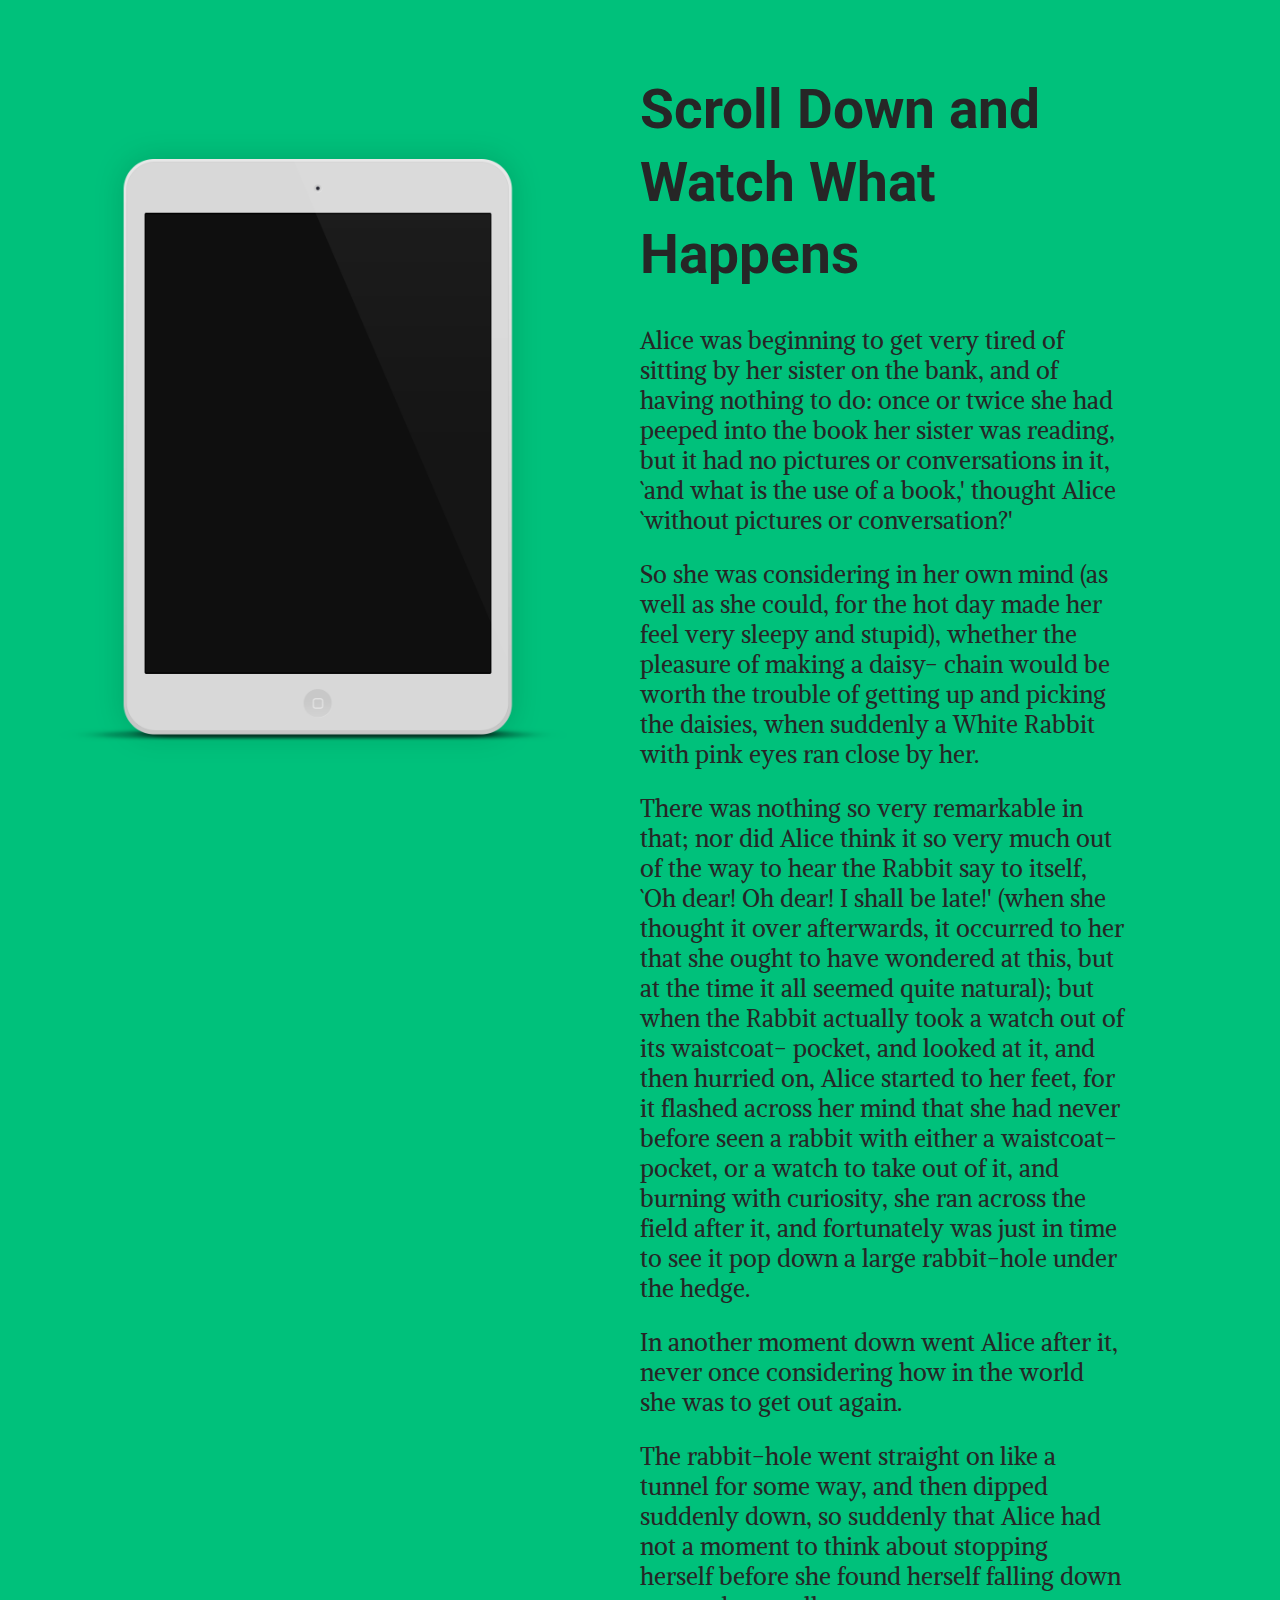
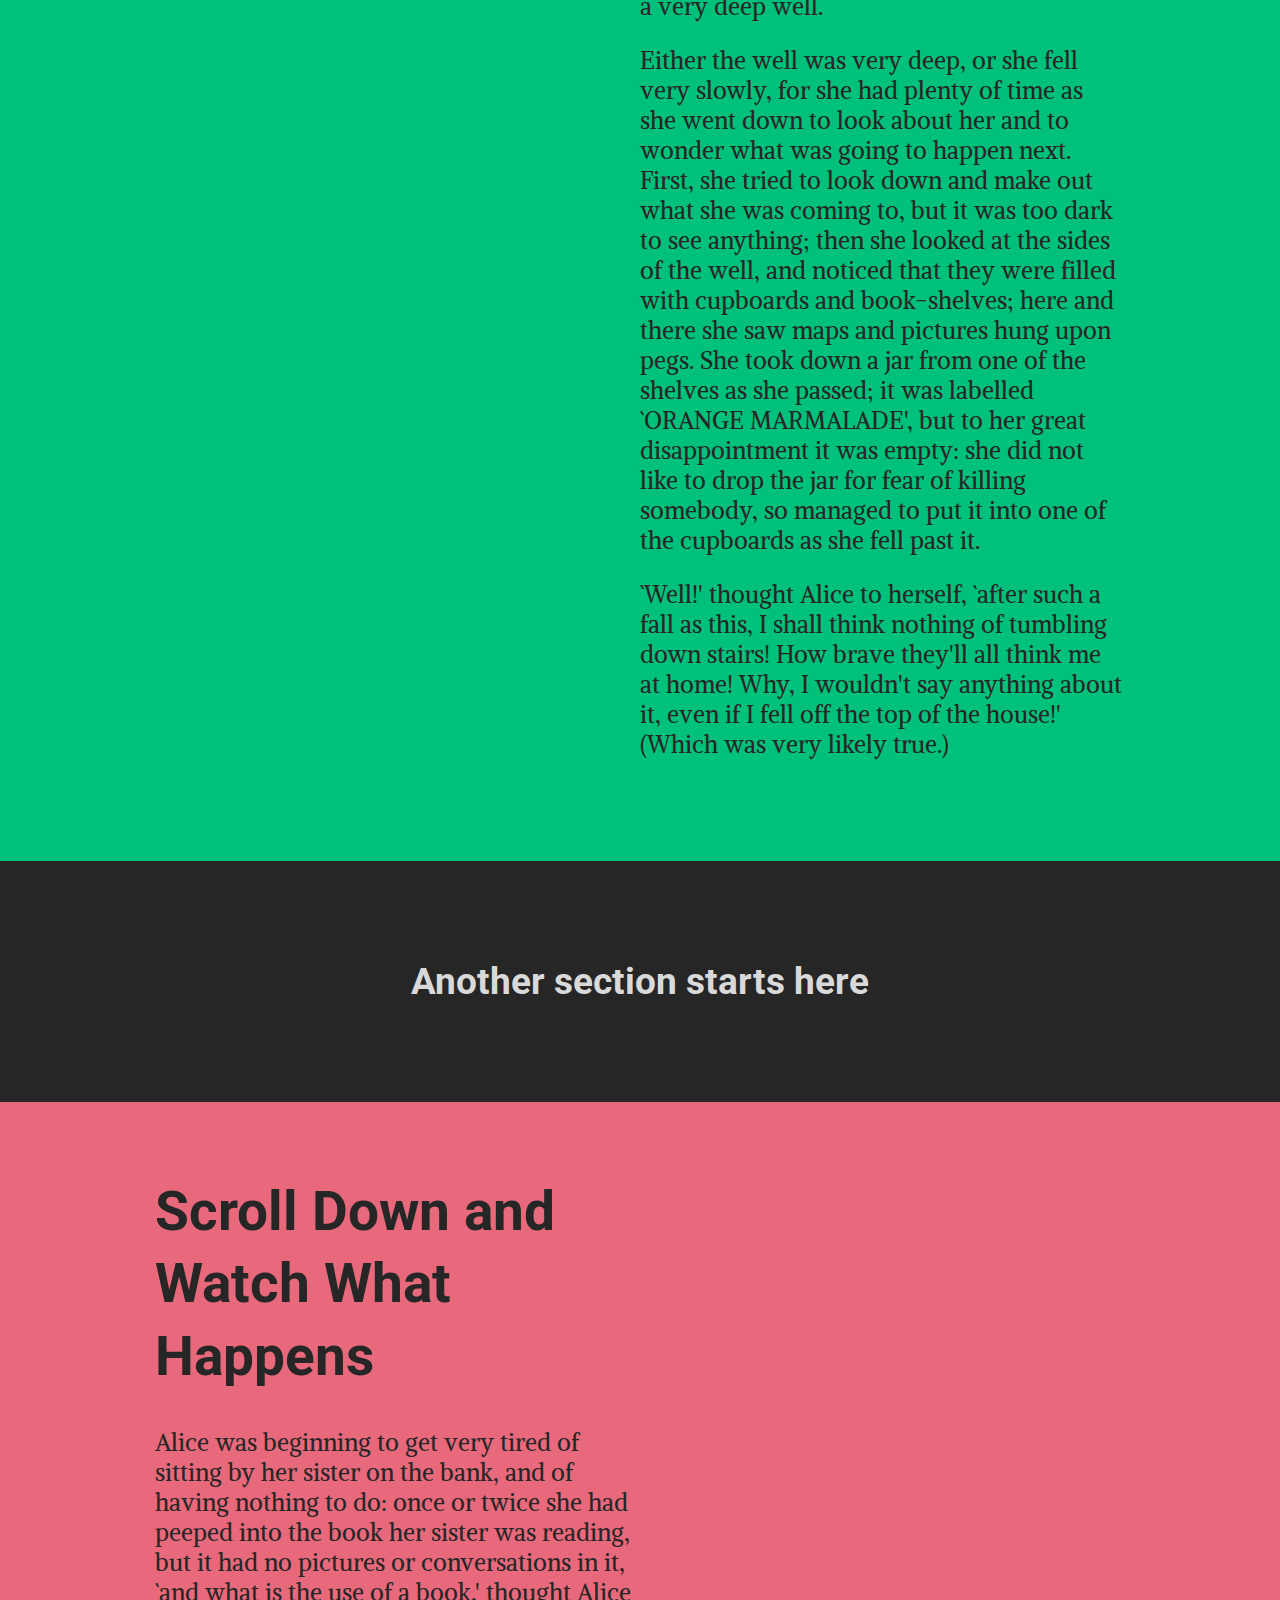
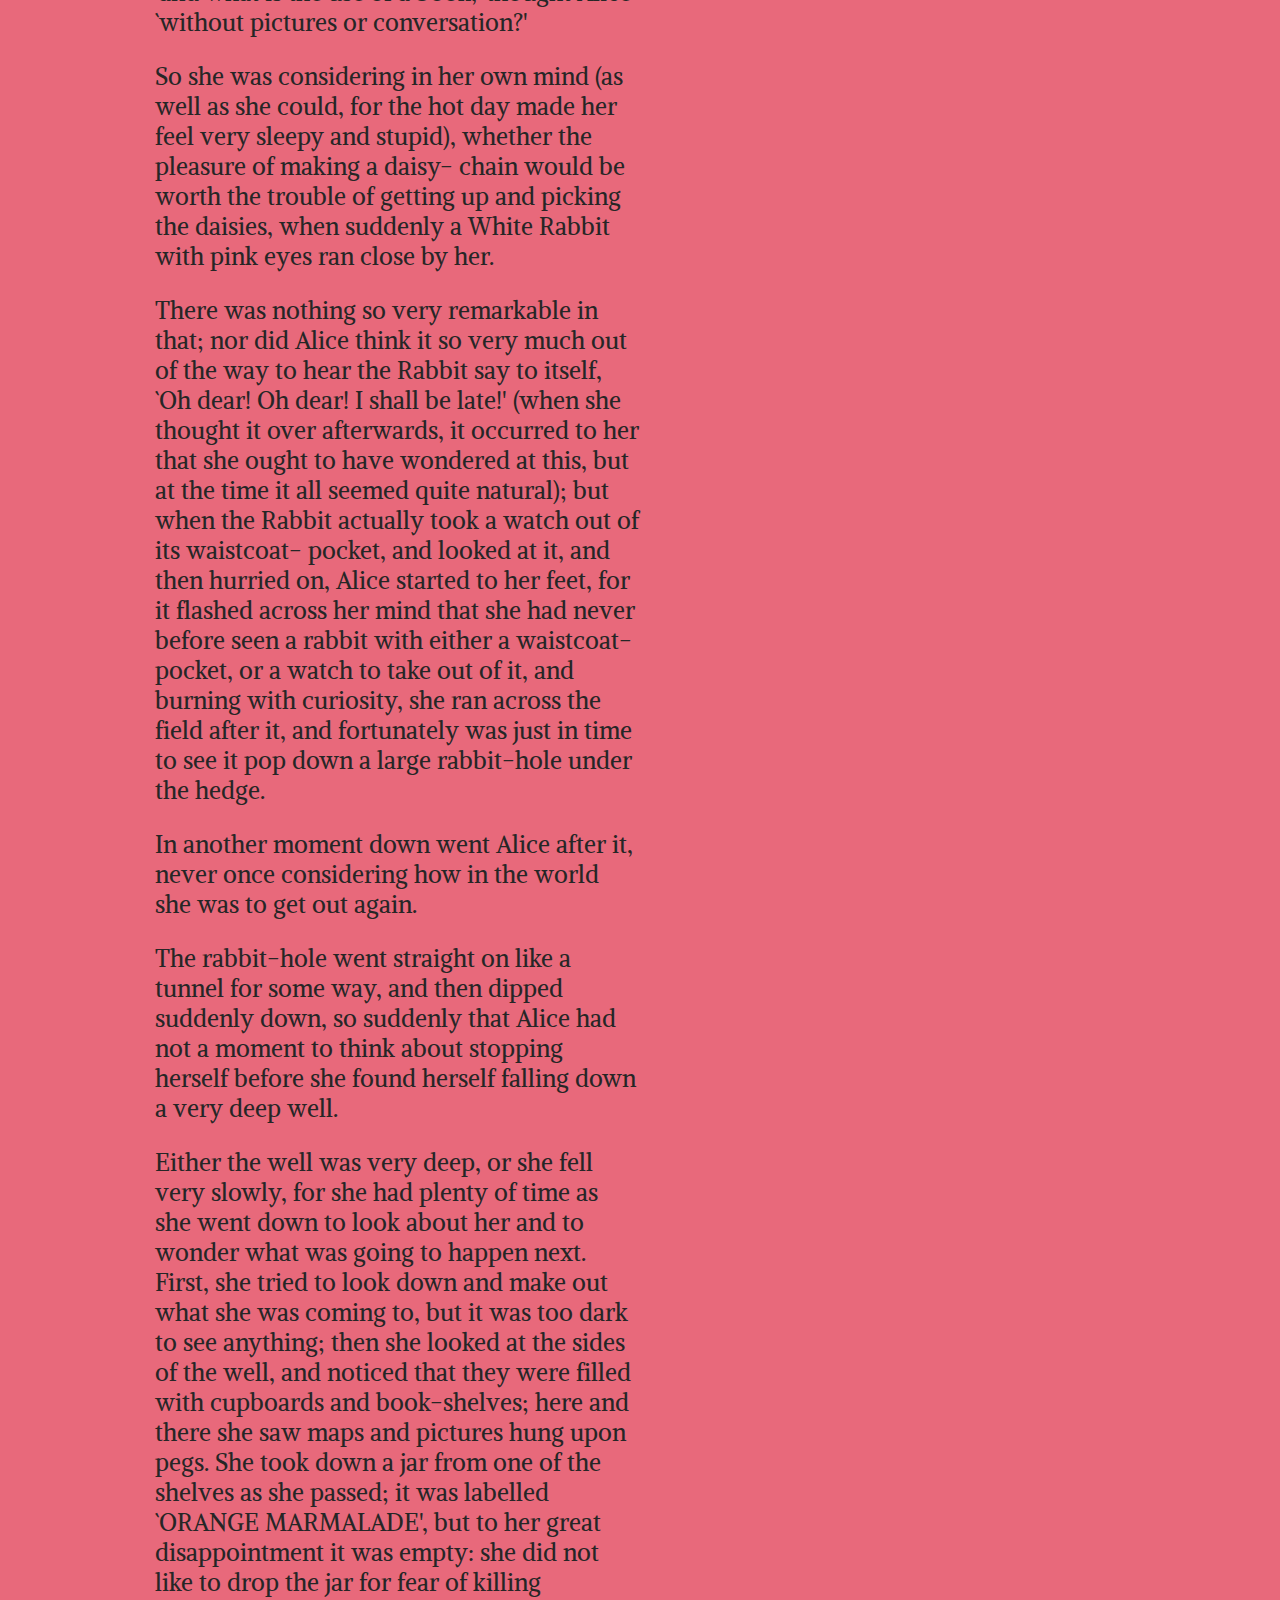
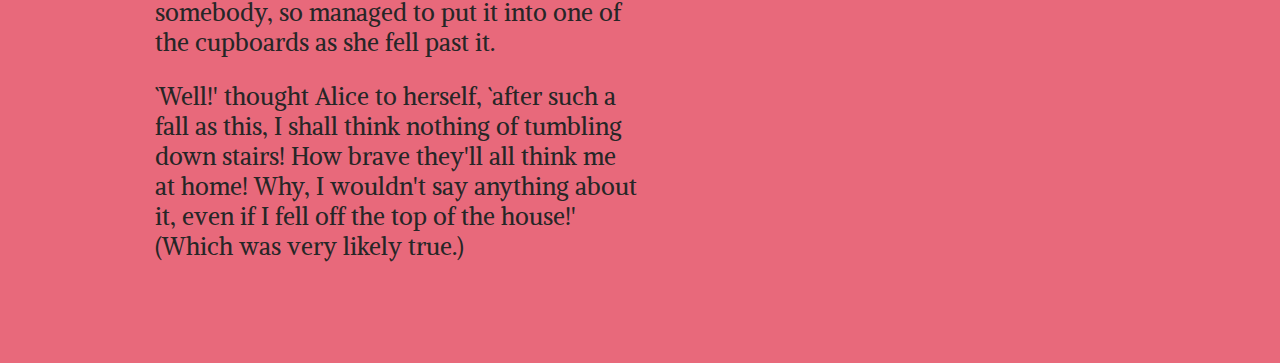
<file: Ez_MaskLayout/index.html>
<!DOCTYPE html>
<html lang="en">
  <head>
    <title>A Visual Demonstration of background-attachment: fixed;</title>
    <meta charset="utf-8">
    <meta http-equiv="X-UA-Compatible" content="IE=edge">
    <meta name="viewport" content="width=device-width, initial-scale=1.0">
    <link href="css/style.css" rel="stylesheet" type="text/css">
    <link href="http://fonts.googleapis.com/css?family=Alike|Roboto:900" rel="stylesheet" type="text/css">
  </head>
  <body>
    <div class="content right illustration_01">
      <h2>Scroll Down and Watch What Happens</h2>
      <p>
      Alice was beginning to get very tired of sitting by her sister on the bank, and of having nothing to do: once or twice she had peeped into the book her sister was reading, but it had no pictures or conversations in it, `and what is the use of a book,' thought Alice `without pictures or conversation?'
      </p>
      <p>
      So she was considering in her own mind (as well as she could, for the hot day made her feel very sleepy and stupid), whether the pleasure of making a daisy- chain would be worth the trouble of getting up and picking the daisies, when suddenly a White Rabbit with pink eyes ran close by her.
      </p>
      <p>
      There was nothing so very remarkable in that; nor did Alice think it so very much out of the way to hear the Rabbit say to itself, `Oh dear! Oh dear! I shall be late!' (when she thought it over afterwards, it occurred to her that she ought to have wondered at this, but at the time it all seemed quite natural); but when the Rabbit actually took a watch out of its waistcoat- pocket, and looked at it, and then hurried on, Alice started to her feet, for it flashed across her mind that she had never before seen a rabbit with either a waistcoat-pocket, or a watch to take out of it, and burning with curiosity, she ran across the field after it, and fortunately was just in time to see it pop down a large rabbit-hole under the hedge.
      </p>
      <p>
      In another moment down went Alice after it, never once considering how in the world she was to get out again.
      </p>
      <p>
      The rabbit-hole went straight on like a tunnel for some way, and then dipped suddenly down, so suddenly that Alice had not a moment to think about stopping herself before she found herself falling down a very deep well.
      </p>
      <p>
      Either the well was very deep, or she fell very slowly, for she had plenty of time as she went down to look about her and to wonder what was going to happen next. First, she tried to look down and make out what she was coming to, but it was too dark to see anything; then she looked at the sides of the well, and noticed that they were filled with cupboards and book-shelves; here and there she saw maps and pictures hung upon pegs. She took down a jar from one of the shelves as she passed; it was labelled `ORANGE MARMALADE', but to her great disappointment it was empty: she did not like to drop the jar for fear of killing somebody, so managed to put it into one of the cupboards as she fell past it.
      </p>
      <p>
      `Well!' thought Alice to herself, `after such a fall as this, I shall think nothing of tumbling down stairs! How brave they'll all think me at home! Why, I wouldn't say anything about it, even if I fell off the top of the house!' (Which was very likely true.)
      </p>
    </div>  
    <section class="separator">
      <h3>Another section starts here</h3>
    </section>
    <div class="content left illustration_02">
      <h2>Scroll Down and Watch What Happens</h2>
      <p>
      Alice was beginning to get very tired of sitting by her sister on the bank, and of having nothing to do: once or twice she had peeped into the book her sister was reading, but it had no pictures or conversations in it, `and what is the use of a book,' thought Alice `without pictures or conversation?'
      </p>
      <p>
      So she was considering in her own mind (as well as she could, for the hot day made her feel very sleepy and stupid), whether the pleasure of making a daisy- chain would be worth the trouble of getting up and picking the daisies, when suddenly a White Rabbit with pink eyes ran close by her.
      </p>
      <p>
      There was nothing so very remarkable in that; nor did Alice think it so very much out of the way to hear the Rabbit say to itself, `Oh dear! Oh dear! I shall be late!' (when she thought it over afterwards, it occurred to her that she ought to have wondered at this, but at the time it all seemed quite natural); but when the Rabbit actually took a watch out of its waistcoat- pocket, and looked at it, and then hurried on, Alice started to her feet, for it flashed across her mind that she had never before seen a rabbit with either a waistcoat-pocket, or a watch to take out of it, and burning with curiosity, she ran across the field after it, and fortunately was just in time to see it pop down a large rabbit-hole under the hedge.
      </p>
      <p>
      In another moment down went Alice after it, never once considering how in the world she was to get out again.
      </p>
      <p>
      The rabbit-hole went straight on like a tunnel for some way, and then dipped suddenly down, so suddenly that Alice had not a moment to think about stopping herself before she found herself falling down a very deep well.
      </p>
      <p>
      Either the well was very deep, or she fell very slowly, for she had plenty of time as she went down to look about her and to wonder what was going to happen next. First, she tried to look down and make out what she was coming to, but it was too dark to see anything; then she looked at the sides of the well, and noticed that they were filled with cupboards and book-shelves; here and there she saw maps and pictures hung upon pegs. She took down a jar from one of the shelves as she passed; it was labelled `ORANGE MARMALADE', but to her great disappointment it was empty: she did not like to drop the jar for fear of killing somebody, so managed to put it into one of the cupboards as she fell past it.
      </p>
      <p>
      `Well!' thought Alice to herself, `after such a fall as this, I shall think nothing of tumbling down stairs! How brave they'll all think me at home! Why, I wouldn't say anything about it, even if I fell off the top of the house!' (Which was very likely true.)
      </p>
    </div>  
  </body>
</html>
</file>
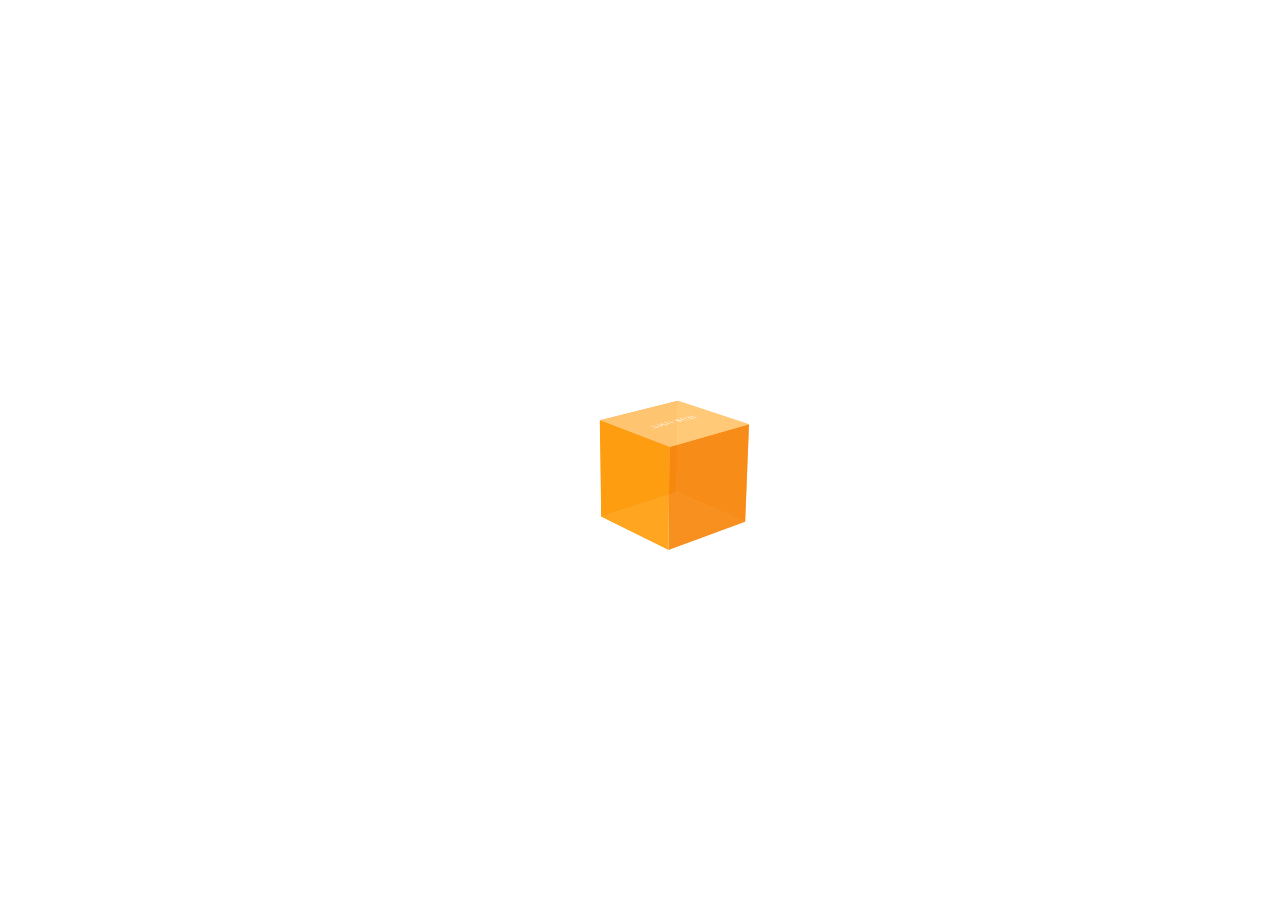
<file: Wsb_Cube-Ani/index.html>
<!DOCTYPE html>
<html lang="en">
<head>
    <meta charset="UTF-8">
    <meta name="viewport" content="width=device-width, initial-scale=1.0">
    <meta http-equiv="X-UA-Compatible" content="ie=edge">
    <title>Cube-Ani</title>
    <link rel="stylesheet" href="./style.css">
</head>
<body>
    <div class="cube">
        <div>this.user</div>
        <div></div>
        <div></div>
        <div></div>
        <div></div>
        <div></div>
        
    </div>
</body>
</html>
</file>
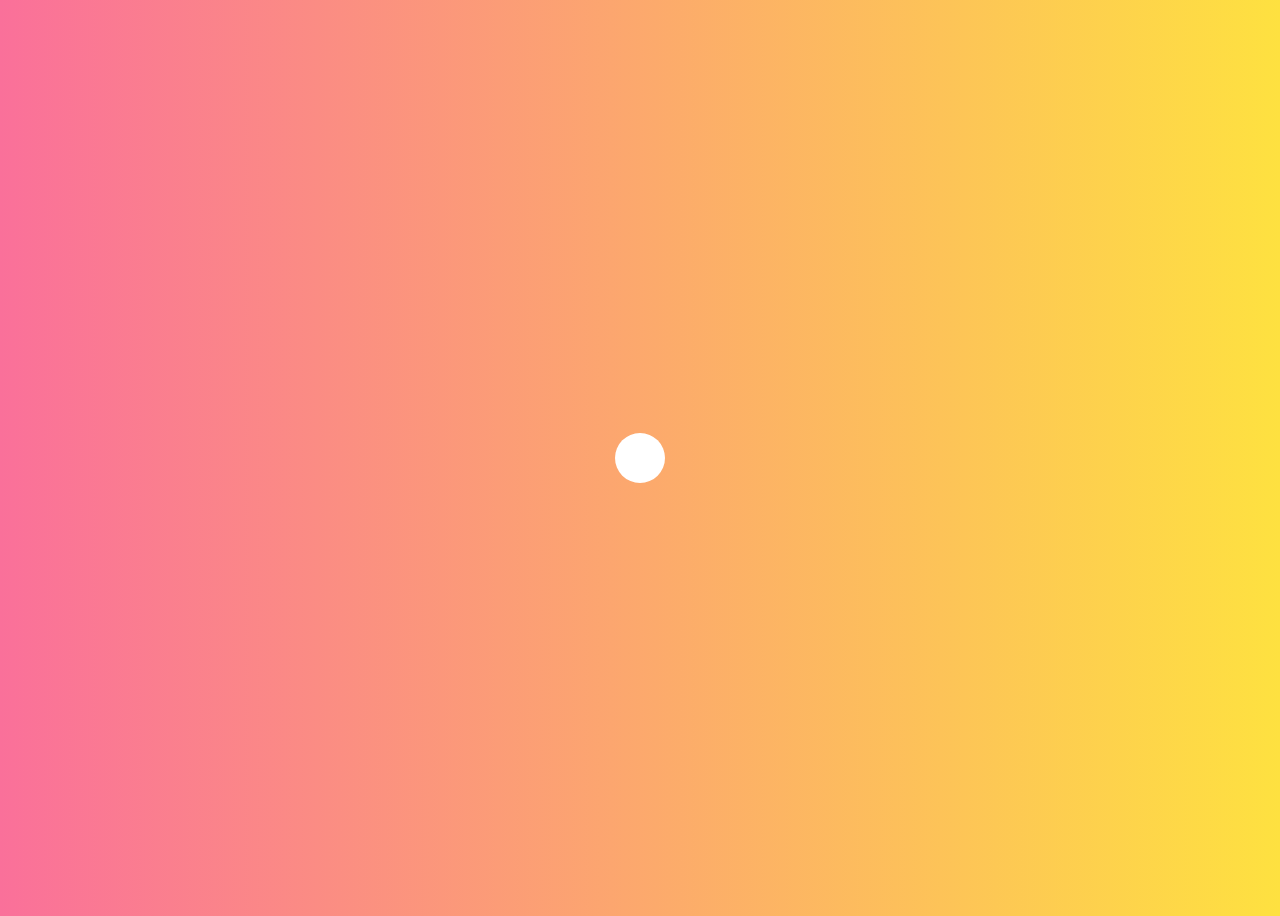
<file: Wsb_Tail-Ani/index.html>
<!DOCTYPE html>
<html lang="en">
<head>
    <meta charset="UTF-8">
    <meta name="viewport" content="width=device-width, initial-scale=1.0">
    <meta http-equiv="X-UA-Compatible" content="ie=edge">
    <title>Tail-ani</title>
    <link rel="stylesheet" href="./style.css">
</head>
<body>
    <div class="circle">
        <div></div>
    </div>
    <div class="circle">
        <div></div>
    </div>
    <div class="circle">
        <div></div>
    </div>
    <div class="circle">
        <div></div>
    </div>
    <div class="circle">
        <div></div>
    </div>
</body>
</html>
</file>
<file: Ez_MaskLayout/css/style.css>
* {  box-sizing: border-box;}
html {  font-size: 1em;  font-family: 'Alike';  background-color: #262626;  color: #d9d9d9;}
body {  margin: 0;}
img {  max-width: 100%;  height: auto; }
h1,h2,h3,h4,h5,h6 {  font-family: 'Roboto';  line-height: 1.313em;}
h1 {  font-size: 2em;  margin: 0.563em 0;}
h2 {  font-size: 2.3em;  margin: 0.625em 0;}
h3 {  font-size: 1.3em;  margin: 1.313em 0;}
h4 {  font-size: 1.2em;  margin: 1.313em 0;}
h5 {  font-size: 1.125em;  margin: 1.313em 0;}
h6 {  font-size: 1em;  margin: 0.75em 0;}

.content{
    font-size: 1.5rem;
    color: #262626;
    background-repeat: no-repeat;
    background-size: 49% auto;
    background-attachment: fixed;
}
.right {
    padding: 1.618em 6.472em 3.236em 50%;
}
.left{
    padding: 1.618em 50% 3.236em 6.472em;
}
.illustration_01{
    background-color: #00c17b;
    background-image: url(../images/minipadwhite.png);
    background-position: 0 50%;
}
.illustration_02{
    background-color: #e8697b;
    background-image: url(../images/minipadblack.png);
    background-position: 100% 50%;
}
.separator{
    padding: 1.618em 0;
    text-align: center;
    font-size: 1.8em;
}
</file>
<file: Wsb_Cube-Ani/style.css>
body{
    background-color: ##fff;
    height: 100vh;
    perspective: 1000px;
    display: flex;
    align-items: center;
    justify-content: center;
}
.cube { 
    position: relative;
    width: 100px; height: 100px;
    transform-style: preserve-3d;
    transform: rotateX(-20deg) rotateY(-140deg);
    animation: rotate 8s linear infinite;
}
.cube div{
    display: flex;
    align-items: center;
    justify-content: center;
    position: absolute;
    top: 0; left: 0;
    width: 100px; height: 100px;
    opacity: 0.75;
    color: #fff;
}
.cube div:nth-child(1){
    background: #ffcc80;
    transform-origin: center top;
    transform: rotateX(90deg) translateY(-100px);
    animation: top 4s 8s ease-in-out infinite;
}
.cube div:nth-child(2){
    background: #ffb74d;
    transform-origin: center bottom;
    transform: rotateX(-90deg) translateY(100px);
    animation: bottom 4s 8s ease-in-out infinite;
}
.cube div:nth-child(3){
    background: #ffa726;
    transform-origin: left center;
    transform: rotateY(-90deg) translateX(-100px);
    animation: left 4s 8s ease-in-out infinite;
}
.cube div:nth-child(4){
    background: #ff9800;
    transform-origin: right center;
    transform: rotateY(90deg) translateX(100px);
    animation: right 4s 8s ease-in-out infinite;
}
.cube div:nth-child(5){
    background: #fb8c00;
    transform-origin: right center;
    transform: rotateX(0deg) translateX(0px);
    animation: front 4s 8s ease-in-out infinite;
}
.cube div:nth-child(6){
    background: #f57c00;
    transform-origin: right center;
    transform: rotateX(180deg) translateZ(100px);
    animation: back 4s 8s ease-in-out infinite;
}

@keyframes rotate{
    0%  {transform: rotatex(0) rotatey(0) rotatez(0) translateZ(0);}
    100%{transform: rotatex(360deg) rotatey(360deg) rotatez(360deg) translateZ(0);}
}

@keyframes top{
    0%  {transform: rotatex(90deg) translatey(-100px) translatez(0);}
    50% {transform: rotatex(90deg) translatey(-100px) translatez(100px);}
    100%{transform: rotatex(90deg) translatey(-100px) translatez(0);}
}

@keyframes bottom{
    0%  {transform: rotatex(-90deg) translatey(100px) translatez(0);}
    50% {transform: rotatex(-90deg) translatey(100px) translatez(100px);}
    100%{transform: rotatex(-90deg) translatey(100px) translatez(0);}
}

@keyframes left{
    0%  {transform: rotatey(-90deg) translatex(-100px) scaley(1);}
    50% {transform: rotatey(-90deg) translatex(-100px) scaley(3);}
    100%{transform: rotatey(-90deg) translatex(-100px) scaley(1);}
}

@keyframes right{
    0%  {transform: rotatey(90deg) translatex(100px) scaley(1);}
    50% {transform: rotatey(90deg) translatex(100px) scaley(3);}
    100%{transform: rotatey(90deg) translatex(100px) scaley(1);}
}

@keyframes right{
    0%  {transform: rotatey(90deg) translatex(100px) scaley(1);}
    50% {transform: rotatey(90deg) translatex(100px) scaley(3);}
    100%{transform: rotatey(90deg) translatex(100px) scaley(1);}
}

@keyframes front{
    0%  {transform: rotatex(0deg) translatex(0px) scaley(1);}
    50% {transform: rotatex(0deg) translatex(0px) scaley(3);}
    100%{transform: rotatex(0deg) translatex(0px) scaley(1);}
}

@keyframes back{
    0%  {transform: rotatex(180deg) translatez(100px) scaley(1);}
    50% {transform: rotatex(180deg) translatez(100px) scaley(3);}
    100%{transform: rotatex(180deg) translatez(100px) scaley(1);}
}
</file>
<file: Wsb_Tail-Ani/style.css>
body {
    height: 100vh;
    display: flex;
    align-items: center;
    justify-content: center;
    background-image: linear-gradient(to right, #fa709a 0%, #fee140 100%);
}

.circle{
    position: absolute;
    animation: movex 1s ease-in-out alternate infinite;
}
.circle > div{
    background : #fff;
    width: 50px;
    height: 50px;
    border-radius: 50%;
    animation: movey 1s linear infinite;

}
.circle:nth-of-type(2) > div { width: 40px; height: 40px; opacity: 0.8; }
.circle:nth-of-type(3) > div { width: 30px; height: 30px; opacity: 0.6; }
.circle:nth-of-type(4) > div { width: 20px; height: 20px; opacity: 0.4; }
.circle:nth-of-type(5) > div { width: 10px; height: 10px; opacity: 0.2; } 

.circle:nth-of-type(2),
.circle:nth-of-type(2) > div {animation-delay: 0.1s;}
.circle:nth-of-type(3),
.circle:nth-of-type(3) > div {animation-delay: 0.2s;}
.circle:nth-of-type(4),
.circle:nth-of-type(4) > div {animation-delay: 0.3s;}
.circle:nth-of-type(5),
.circle:nth-of-type(5) > div {animation-delay: 0.4s;}

@keyframes movex{
    0% { transform: translate(-100px, 0);}
    100% { transform: translate(100px, 0);}
}

@keyframes movey{
    0% {transform: translate(0, 0);}
    25% {transform: translate(0, -100px);}
    50% {transform: translate(0, 0);}
    75% {transform: translate(0, 100px);}
    100% {transform: translate(0, 0);}
}
</file>
